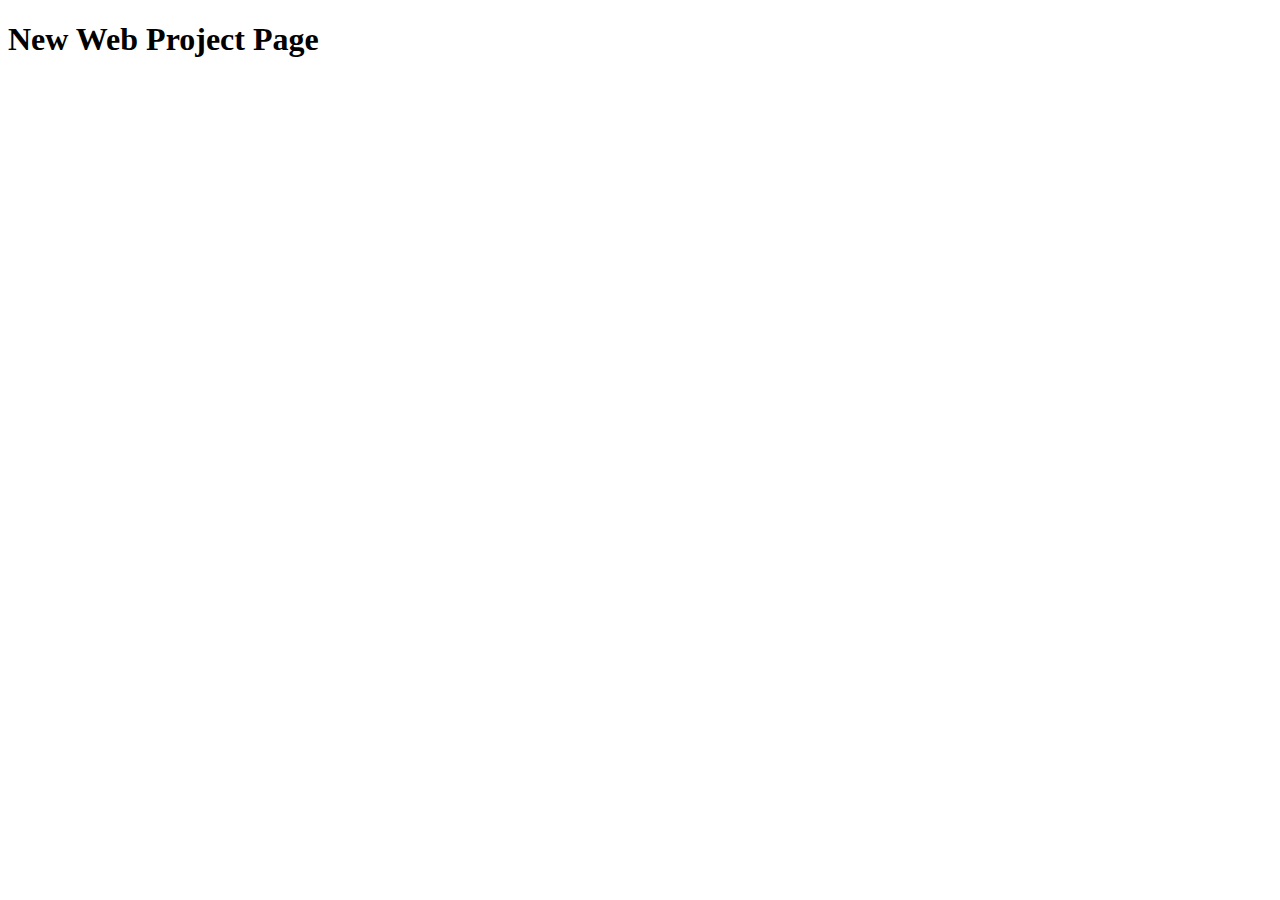
<file: index.html>
<!DOCTYPE HTML PUBLIC "-//W3C//DTD HTML 4.01 Transitional//EN"
"http://www.w3.org/TR/html4/loose.dtd">
<html xmlns="http://www.w3.org/1999/xhtml">
    <head>
        <meta http-equiv="Content-Type" content="text/html; charset=utf-8" />
        <title>New Web Project</title>
    </head>
    <body>
        <h1>New Web Project Page</h1>
    </body>
</html>
</file>
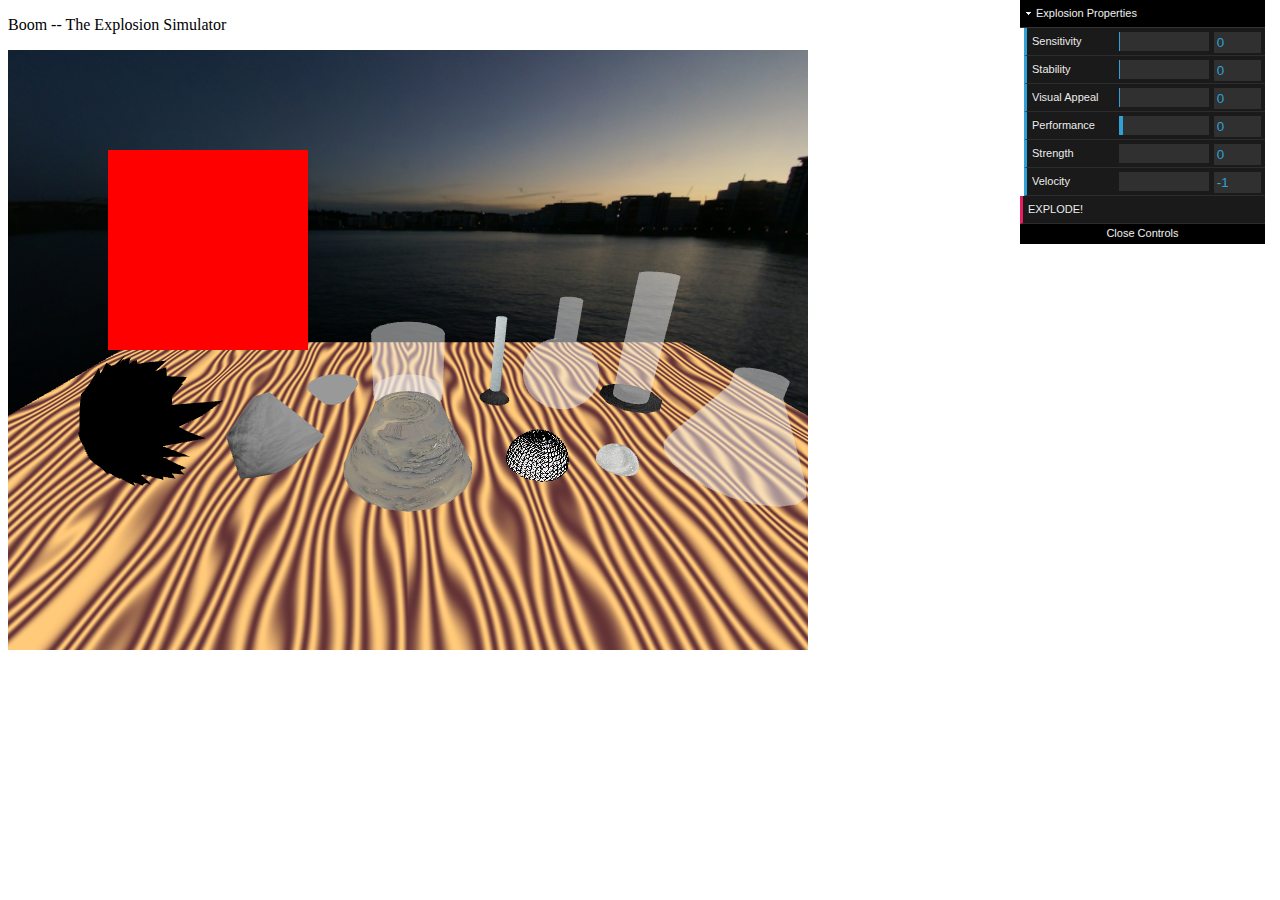
<file: Boom--The Explosion Simulator/index.html>
<!--
Alexander McCaleb
CMPS 179 - Summer 2013
Boom -- The Explosion Simulator

index.html

HTML5 handle for Boom scripts

Starter Code provided by Nathan Whitehead from:
http://nathansuniversity.com/CMPS179

-->

<!DOCTYPE html>
<html lang="en">
	<head>
		<title>Boom -- The Explosion Simulator</title>
		<script src="js/jquery-1.8.3.min.js"></script>
		<script src="js/underscore-min.js"></script>
		<script src='js/DAT.GUI.min.js'></script>
		<script src="js/three.min.js"></script>
		<script src="js/EffectComposer.js"></script>
		<script src="js/RenderPass.js"></script>
		<script src="js/ShaderPass.js"></script>
		<script src="js/MaskPass.js"></script>
		<script src="js/CopyShader.js"></script>
		<script src="js/SubdivisionModifier.js"></script>
		<script src="js/OrbitControls.js"></script>
		<script src="js/ThreeCSG.js"></script>

	</head>
	<body>

		<p>
			Boom -- The Explosion Simulator
		</p>
		
		<!-- Div for the area the game will use -->
		<div id='gameArea' />

		<!--Link all scripts in the project-->
		<script src="engine/game_objects/Beat.js"></script>
		<script src="engine/game_objects/Dancer.js"></script>
		<script src="engine/game_objects/DiscoBall.js"></script>
		<script src="engine/game_objects/Explosion.js"></script>
		<script src="engine/game_objects/GridCell.js"></script>
		<script src="engine/game_objects/Grid.js"></script>
		<script src="engine/game_objects/Skybox.js"></script>
		<script src="engine/game_objects/Speaker.js"></script>
		<script src="engine/game_objects/Table.js"></script>
		<script src="engine/game_objects/Wall.js"></script>
		<script src="engine/game_objects/chemicals/CHAnnoyinsectamine.js"></script>
		<script src="engine/game_objects/chemicals/CHBathtubic.js"></script>
		<script src="engine/game_objects/chemicals/CHCeilingdroptum.js"></script>
		<script src="engine/game_objects/chemicals/CHDisactualliworksol.js"></script>
		<script src="engine/game_objects/chemicals/CHExplodium.js"></script>
		<script src="engine/game_objects/equipment/EQBeaker.js"></script>
		<script src="engine/game_objects/equipment/EQBowl.js"></script>
		<script src="engine/game_objects/equipment/EQBunsenBurner.js"></script>
		<script src="engine/game_objects/equipment/EQErlenFlask.js"></script>
		<script src="engine/game_objects/equipment/EQFlorenceFlask.js"></script>
		<script src="engine/game_objects/equipment/EQGraduatedCylinder.js"></script>
		<script src="engine/panes/LabPane.js"></script>
		<script src="engine/panes/ExplosionPane.js"></script>
		<script src="engine/simulation_primitives/SDFactor.js"></script>
		<script src="engine/simulation_primitives/SDLevel.js"></script>
		<script src="engine/simulation_primitives/SDModel.js"></script>
		<script src="engine/simulation_primitives/SDUtils.js"></script>
		<script src="engine/simulation_primitives/SDValve.js"></script>
		<script src="util/Keyboard.js"></script>
		<script src="util/Loader.js"></script>
		<script src="Game.js"></script>
		<script src="main.js"></script>
	</body>
</html>
</file>
